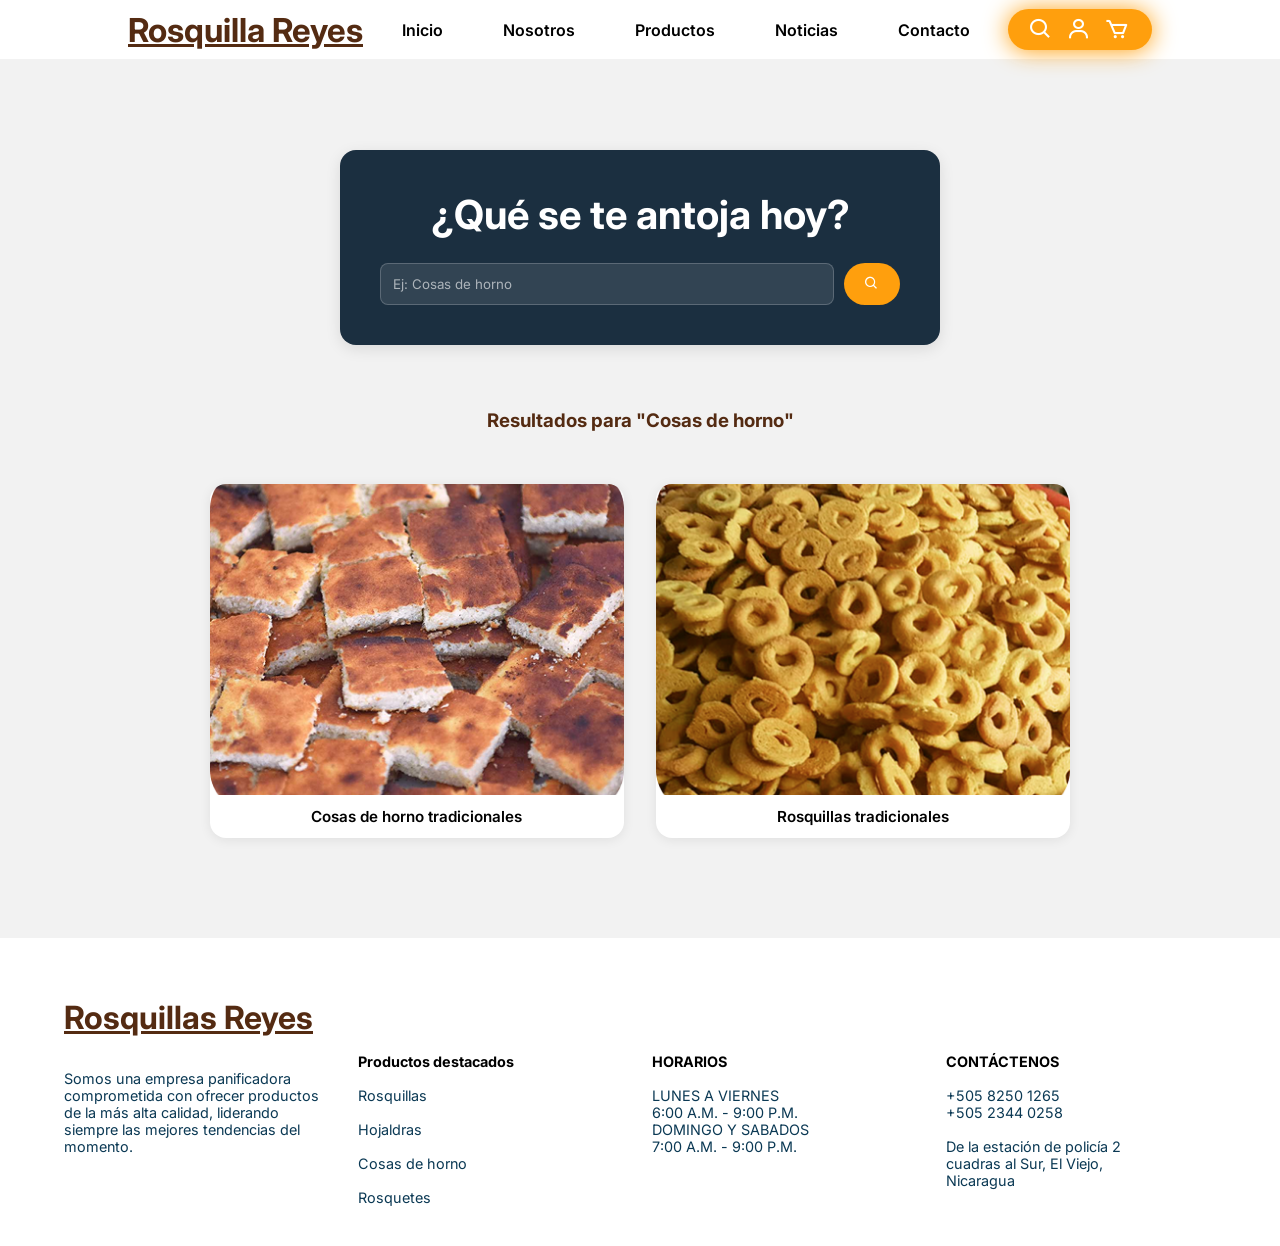
<file: busqueda.html>
<!DOCTYPE html>
<html lang="es">
<head>
    <meta charset="UTF-8">
    <meta name="viewport" content="width=device-width, initial-scale=1.0">
    <title>Buscar - Rosquilla Reyes</title>
    <link rel="stylesheet" href="css/global.css">
    <link rel="stylesheet" href="css/style-nuevas.css">
    <link rel="stylesheet" href="css/busqueda.css">
    <link rel="stylesheet" href="css/stylep.css">
    <link href='https://unpkg.com/boxicons@2.1.4/css/boxicons.min.css' rel='stylesheet'>
</head>
<body>
    <div id="header-placeholder"></div>

    <section class="nueva-seccion">
        <div class="busqueda-wrap">
            <h2>¿Qué se te antoja hoy?</h2>
            <form class="busqueda-form" action="busqueda.html">
                <input type="text" placeholder="Ej: Cosas de horno" required>
                <button type="submit" class="btn"><i class='bx bx-search'></i></button>
            </form>
        </div>

        <h3 class="resultados-titulo">Resultados para "Cosas de horno"</h3>
        
        <!-- Reusamos el grid de la página de productos para mostrar resultados -->
        <div class="productos-grid">
            <a href="detalle-producto.html?prod=cosasdehorno">
                <div class="producto-card">
                    <div class="producto-img-wrap">
                        <img src="img/Productos/Cosadehorno.png" alt="Cosas de horno">
                    </div>
                    <p>Cosas de horno tradicionales</p>
                </div>
            </a>
            <a href="detalle-producto.html?prod=rosquillas">
                <div class="producto-card">
                    <div class="producto-img-wrap">
                        <img src="img/Productos/Rosquillas.png" alt="Rosquillas">
                    </div>
                    <p>Rosquillas tradicionales</p>
                </div>
            </a>
        </div>
    </section>

    <div id="footer-placeholder"></div>
    <script src="js/components.js"></script>
</body>
</html>
</file>
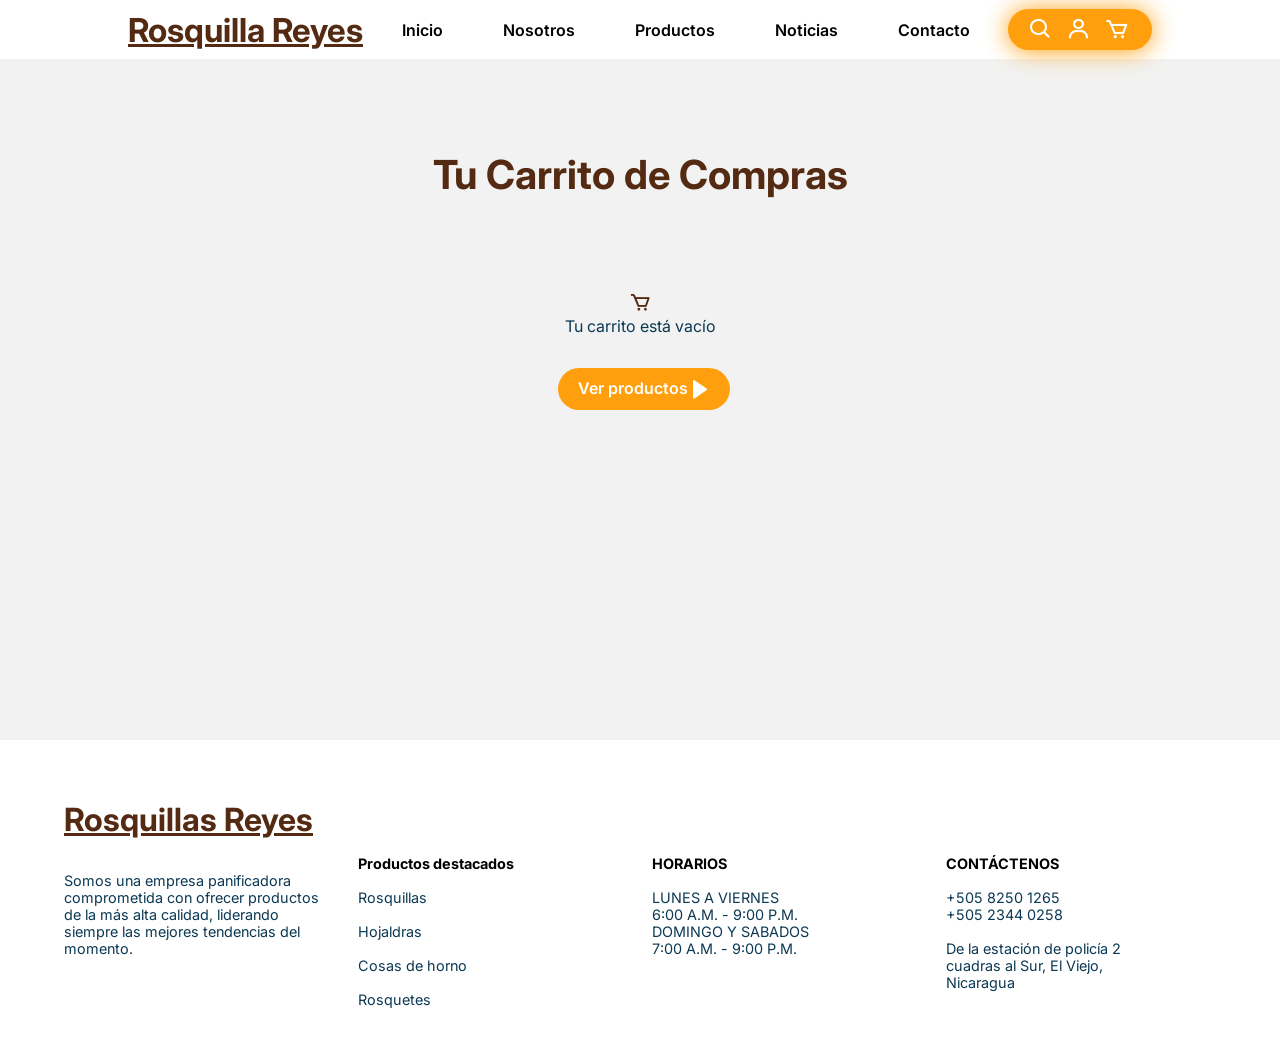
<file: carrito.html>
<!DOCTYPE html>
<html lang="es">
<head>
    <meta charset="UTF-8">
    <meta name="viewport" content="width=device-width, initial-scale=1.0">
    <title>Carrito - Rosquilla Reyes</title>
    <link rel="stylesheet" href="css/global.css">
    <link rel="stylesheet" href="css/style-nuevas.css">
    <link rel="stylesheet" href="css/carrito.css">
    <link href='https://unpkg.com/boxicons@2.1.4/css/boxicons.min.css' rel='stylesheet'>
</head>
<body>
    <div id="header-placeholder"></div>

    <section class="nueva-seccion">
        <h2 class="titulo-seccion">Tu Carrito de Compras</h2>

        <!-- Carrito vacío -->
        <div id="carrito-vacio" class="carrito-vacio">
            <i class='bx bx-cart'></i>
            <p>Tu carrito está vacío</p>
            <a href="productos.html" class="btn">Ver productos <i class='bx bxs-right-arrow'></i></a> 
        </div>

        <!-- Carrito con productos -->
        <div id="carrito-lleno">
            <table class="carrito-table">
                <thead>
                    <tr>
                        <th>Producto</th>
                        <th>Cantidad</th>
                        <th>Precio</th>
                        <th>Subtotal</th>
                        <th>Acción</th>
                    </tr>
                </thead>
                <tbody id="carrito-body">
                    <!-- Se llena dinámicamente -->
                </tbody>
            </table>
            
            <div class="carrito-total">
                <p>Total a pagar: <span id="carrito-total-valor">C$ 0.00</span></p>
                <br>
                <a href="forma-pago.html" class="btn">Proceder al Pago <i class='bx bx-check'></i></a>
            </div>
        </div>
    </section>

    <div id="footer-placeholder"></div>
    <script src="js/components.js"></script>
    <script src="js/productos-data.js"></script>
    <script src="js/carrito-page.js"></script>
</body>
</html>
</file>
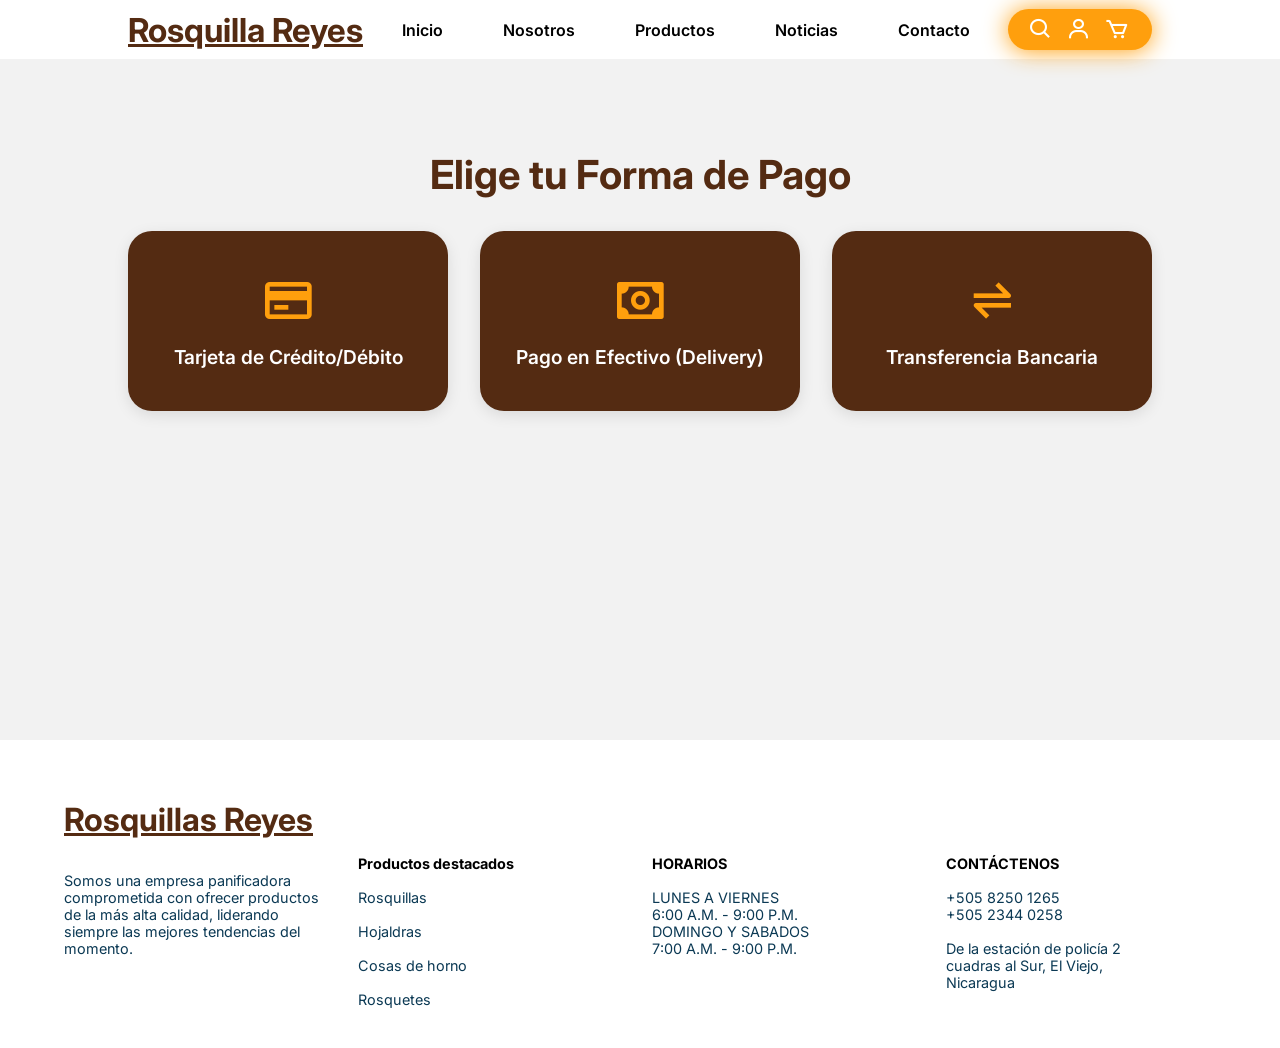
<file: forma-pago.html>
<!DOCTYPE html>
<html lang="es">
<head>
    <meta charset="UTF-8">
    <meta name="viewport" content="width=device-width, initial-scale=1.0">
    <title>Forma de Pago - Rosquilla Reyes</title>
    <link rel="stylesheet" href="css/global.css">
    <link rel="stylesheet" href="css/style-nuevas.css">
    <link rel="stylesheet" href="css/forma-pago.css">
    <link href='https://unpkg.com/boxicons@2.1.4/css/boxicons.min.css' rel='stylesheet'>
</head>
<body>
    <div id="header-placeholder"></div>

    <section class="nueva-seccion">
        <h2 class="titulo-seccion">Elige tu Forma de Pago</h2>
        
        <div class="pagos-grid">
            <a href="pago.html" class="metodo-pago">
                <i class='bx bx-credit-card'></i>
                <h3>Tarjeta de Crédito/Débito</h3>
            </a>
            <a href="pago.html" class="metodo-pago">
                <i class='bx bx-money'></i>
                <h3>Pago en Efectivo (Delivery)</h3>
            </a>
            <a href="pago.html" class="metodo-pago">
                <i class='bx bx-transfer-alt'></i>
                <h3>Transferencia Bancaria</h3>
            </a>
        </div>
    </section>

    <div id="footer-placeholder"></div>
    <script src="js/components.js"></script>
</body>
</html>
</file>
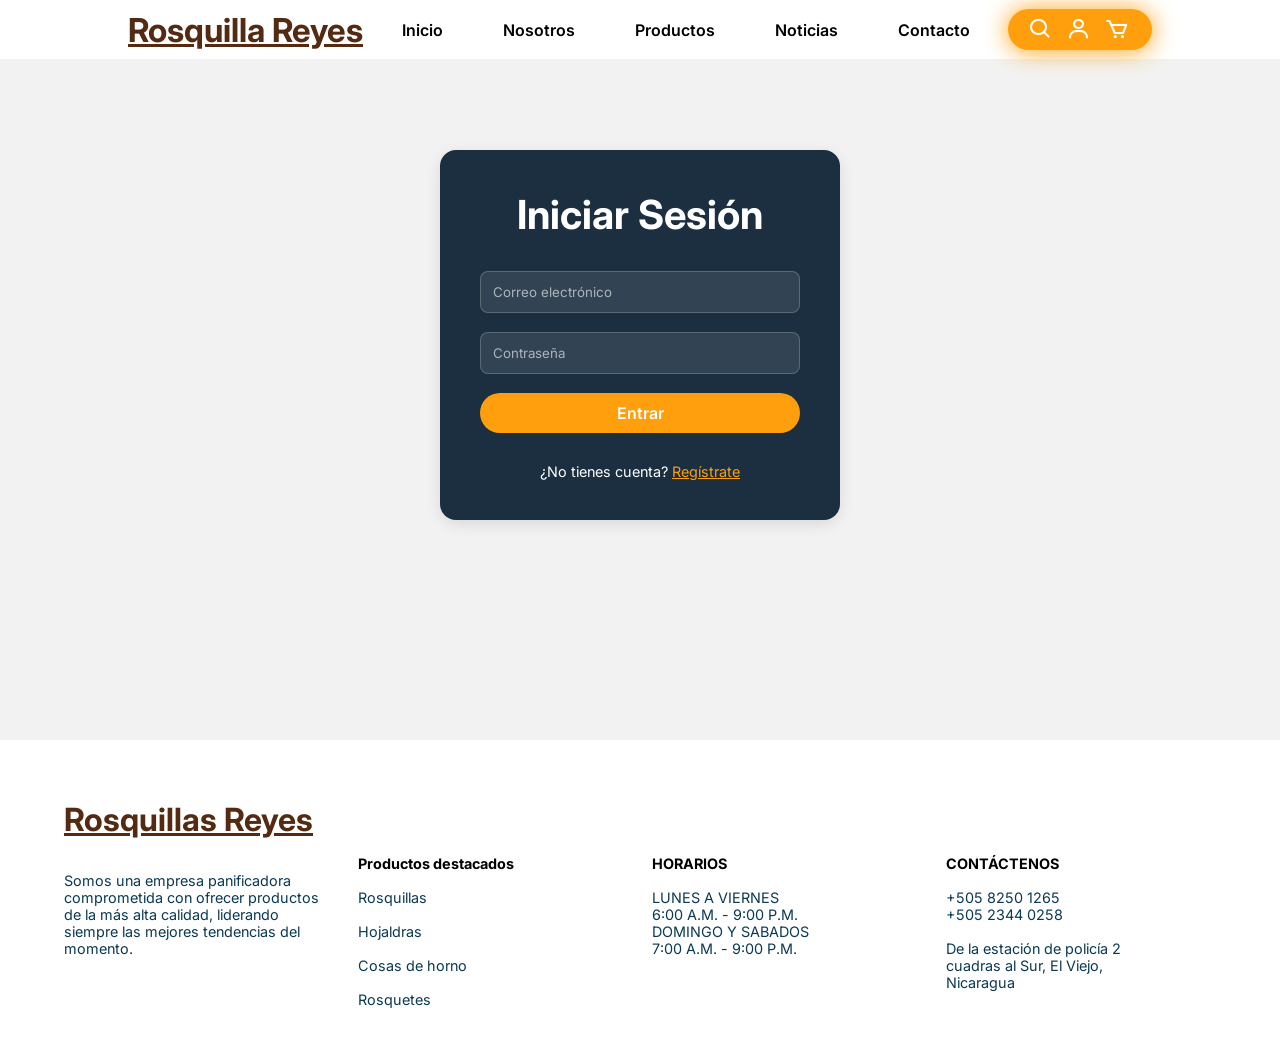
<file: login.html>
<!DOCTYPE html>
<html lang="es">
<head>
    <meta charset="UTF-8">
    <meta name="viewport" content="width=device-width, initial-scale=1.0">
    <title>Iniciar Sesión - Rosquilla Reyes</title>
    <link rel="stylesheet" href="css/global.css">
    <link rel="stylesheet" href="css/style-nuevas.css">
    <link rel="stylesheet" href="css/login.css">
    <link href='https://unpkg.com/boxicons@2.1.4/css/boxicons.min.css' rel='stylesheet'>
</head>
<body>
    <div id="header-placeholder"></div>

    <section class="nueva-seccion">
        <div class="login-wrap">
            <h2 class="titulo-seccion">Iniciar Sesión</h2>
            <form class="login-form" action="index.html">
                <input type="email" placeholder="Correo electrónico" required>
                <input type="password" placeholder="Contraseña" required>
                <button type="submit" class="btn">Entrar</button>
                <p>
                    ¿No tienes cuenta? <a class="res" href="#">Regístrate</a>
                </p>
            </form>
        </div>
    </section>

    <div id="footer-placeholder"></div>
    <script src="js/components.js"></script>
</body>
</html>
</file>
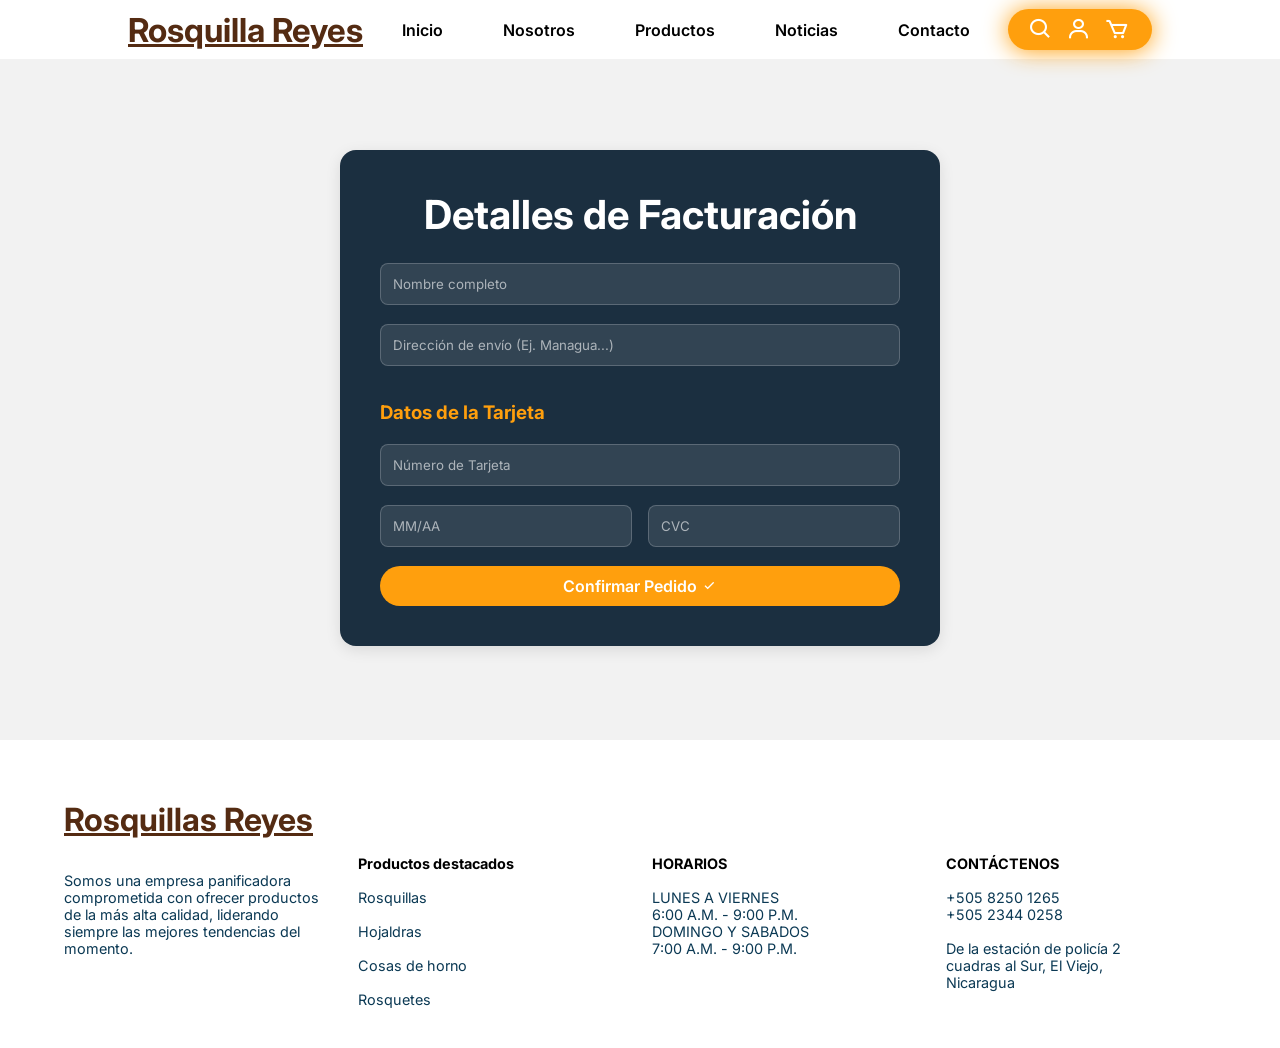
<file: pago.html>
<!DOCTYPE html>
<html lang="es">
<head>
    <meta charset="UTF-8">
    <meta name="viewport" content="width=device-width, initial-scale=1.0">
    <title>Pago - Rosquilla Reyes</title>
    <link rel="stylesheet" href="css/global.css">
    <link rel="stylesheet" href="css/style-nuevas.css">
    <link rel="stylesheet" href="css/pago.css">
    <link href='https://unpkg.com/boxicons@2.1.4/css/boxicons.min.css' rel='stylesheet'>
</head>
<body>
    <div id="header-placeholder"></div>

    <section class="nueva-seccion">
        <div class="pago-wrap">
            <h2>Detalles de Facturación</h2>
            <form class="pago-form" action="index.html">
                <input type="text" placeholder="Nombre completo" required>
                <input type="text" placeholder="Dirección de envío (Ej. Managua...)" required>
                
                <h3>Datos de la Tarjeta</h3>
                <input type="text" placeholder="Número de Tarjeta" required>
                <div class="pago-tarjeta-grid">
                    <input type="text" placeholder="MM/AA" required>
                    <input type="text" placeholder="CVC" required>
                </div>
                
                <button type="submit" class="btn" id="btn-confirmar">
                    Confirmar Pedido <i class='bx bx-check'></i>
                </button>
            </form>
        </div>
    </section>

    <div id="footer-placeholder"></div>
    <script src="js/components.js"></script>
    <script src="js/productos-data.js"></script>
    <script>
        // Muestra el total del carrito en el botón
        var total = getTotalCarrito();
        var btnConfirmar = document.getElementById('btn-confirmar');
        if (total > 0) {
            btnConfirmar.innerHTML = 'Confirmar Pedido (C$ ' + total.toFixed(2) + ') <i class="bx bx-check"></i>';
        }
    </script>
</body>
</html>
</file>
<file: css/global.css>
@import url('https://fonts.googleapis.com/css2?family=Inter:ital,opsz,wght@0,14..32,100..900;1,14..32,100..900&display=swap');

/* ── Reset ── */
* {
    margin: 0;
    padding: 0;
    box-sizing: border-box;
    font-family: 'Inter', sans-serif;
    list-style: none;
    text-decoration: none;
    scroll-behavior: smooth;
    scroll-padding-top: 2rem;
} 

/* ── Variables globales ── */
:root {
    --main-color: #ff9f0d;
    --Main-text-color: #542B12;
    --other-text-color: #0B3954;
    --other-color: #000;
    --second-color: #f1f1f1e9;
    --bg-color: #FFFFFF;
    --forms-color:#1b2f40;

    --bif-font: 2.1rem;
    --medium-font: 1.6rem;
    --h2-font: 2.5rem;
    --p-font: 1rem;
}

/* ── Body base ── */
body {
    background-color: var(--second-color);
    color: var(--Main-text-color);
}

/* ── Header ── */
header {
    position: fixed;
    width: 100%;
    top: 0;
    right: 0;
    z-index: 100;
    display: flex;
    align-items: center;
    justify-content: space-between;
    background-color: var(--bg-color);
    padding: 9px 10%;
    transition: all 0.5s ease;
    color: var(--other-color);
}

.Logo {
    display: flex;
    align-items: center;
    color: var(--Main-text-color);
    font-size: 33px;
    font-weight: 700;
    text-decoration: underline;
}

.nav-list {
    display: flex;
}

.nav-list a {
    color: var(--other-color);
    font-size: var(--p-font);
    font-weight: 600;
    margin: 0 30px;
    transition: all 0.5s ease;
}

.nav-list a:hover,
.nav-list a.active {
    color: var(--main-color);
}

.nav-icons {
    display: flex;
    align-items: center;
    padding: 8px 15px;
    background: var(--main-color);
    border-radius: 3rem;
    box-shadow: #ff9f0d 0px 1px 25px;
}

.nav-icons i {
    vertical-align: middle;
    color: var(--bg-color);
    font-size: 25px;
    margin-right: 8px;
    margin-left: 5px;
    transition: all 0.5s ease;
}

.nav-icons i:hover {
    transform: scale(1.1);
}

#menu-icon {
    display: none;
    font-size: 32px;
    color: var(--bg-color);
    cursor: pointer;
    z-index: 100001;
}

header.sticky {
    padding: 12px 14%;
    background: var(--bg-color);
}

/* ── Span (color de acento) ── */
span {
    color: var(--main-color);
}

/* ── Botón global ── */
.btn {
    display: inline-block;
    padding: 10px 20px;
    background: var(--main-color);
    color: var(--bg-color);
    border-radius: 3rem;
    font-size: var(--p-font);
    font-weight: 600;
    transition: all 0.4s ease;
    border: none;
    cursor: pointer;
}

.btn:hover {
    background: #e08800;
    color: var(--bg-color);
    transform: scale(1.05);
}

/* ── Footer ── */
.footer {
    padding: 60px 5% 40px;
    background-color: var(--bg-color);
    margin-top: 20px;
}

.footer-box {
    width: 100%;
}

.ap-final {
    width: 100%;
}

.listafinal {
    display: grid;
    grid-template-columns: repeat(4, 1fr);
    font-size: 0.9rem;
    color: var(--other-text-color);
    gap: 1.5rem;
}

.Fn {
    color: var(--other-color);
    font-weight: 700;
}

.MainName {
    text-decoration: underline;
    color: var(--Main-text-color);
    font-size: 2rem;
    margin-bottom: 1rem;
    display: block;
}
</file>
<file: css/style-nuevas.css>
/* css/style-nuevas.css — estilos base compartidos para páginas secundarias */

/* ── Estructura General para Nuevas Páginas ── */
.nueva-seccion {
    padding: 150px 10% 60px;
    min-height: 80vh;
}

.titulo-seccion {
    font-size: var(--h2-font);
    color: var(--Main-text-color);
    text-align: center;
    margin-bottom: 2rem;
}
</file>
<file: css/busqueda.css>
/* css/busqueda.css — estilos específicos de busqueda.html */

.busqueda-wrap {
    max-width: 600px;
    margin: 0 auto 4rem;
    background: var(--forms-color);
    padding: 40px;
    border-radius: 1rem;
    color: var(--bg-color);
    box-shadow: 0 4px 15px rgba(0,0,0,0.1);
}

.busqueda-wrap h2 {
    font-size: var(--h2-font);
    text-align: center;
    margin-bottom: 1.5rem;
    color: #fff;
}

.busqueda-form {
    display: flex;
    gap: 10px;
}

.busqueda-form input {
    flex-grow: 1;
    padding: 12px;
    border-radius: 0.5rem;
    border: 1px solid rgba(255, 255, 255, 0.2);
    background: rgba(255, 255, 255, 0.1);
    color: var(--bg-color);
    outline: none;
}

.busqueda-form input::placeholder {
    color: rgba(255, 255, 255, 0.6);
}

.busqueda-form input:focus {
    border-color: var(--main-color);
}

.resultados-titulo {
    color: var(--Main-text-color);
    margin-bottom: 2rem;
    text-align: center;
}

.productos-grid{
    text-decoration: none;
}
</file>
<file: css/stylep.css>
/* stylep.css — estilos específicos de productos.html */ 

/* ── Sección base ── */
section {
    padding: 110px 8% 30px;
}

/* ── Hero de página ── */
.page-hero {
    padding: 120px 8% 20px;
    background-color: var(--second-color);
}

.page-hero-card {
    display: inline-block;
    background-color: #d6d4e4;
    border-radius: 0.8rem;
    padding: 18px 36px;
    margin-bottom: 1.2rem;
}

.page-hero-card h1 {
    font-size: 1.6rem;
    font-weight: 800;
    color: var(--other-text-color);
    letter-spacing: 0.02em;
}

.hero-sub {
    font-size: 0.9rem;
    color: var(--other-text-color);
    line-height: 1.6;
}

.link-contacto {
    color: var(--main-color);
    font-weight: 700;
    text-decoration: underline;
}

/* ── Grid de productos ── */
.productos-grid {
    padding: 20px 8% 20px;
    display: grid;
    grid-template-columns: repeat(auto-fit, minmax(180px, 1fr));
    gap: 2rem;
    text-align: center;
}

.productos-grid a{
    text-decoration: none;
}

.producto-card {
    background: var(--bg-color);
    border-radius: 1rem;
    overflow: hidden;
    color: var(--other-color);
    box-shadow: 0 2px 12px rgba(0, 0, 0, 0.08);
    transition: transform 0.3s ease, box-shadow 0.3s ease;
}

.producto-card:hover {
    transform: translateY(-4px);
    box-shadow: 0 6px 24px rgba(84, 43, 18, 0.18);
}

.producto-img-wrap {
    width: 100%;
    aspect-ratio: 4/3;
    overflow: hidden;
}

.producto-img-wrap img {
    width: 100%;
    height: 100%;
    object-fit: cover;
    display: block;
    transition: transform 0.4s ease;
}

.producto-card:hover .producto-img-wrap img {
    transform: scale(1.06);
}

.producto-card p {
    padding: 12px 8px;
    font-weight: 600;
    color: var(--other-color);
    font-size: 0.95rem;
}

/* ── Sección eventos ── */
.eventos-section {
    padding: 10px 8% 40px;
}

.eventos-title {
    font-size: 1.3rem;
    font-weight: 700;
    color: var(--other-text-color);
    margin-bottom: 1.2rem;
}

.eventos-section .productos-grid {
    padding: 0;
    grid-template-columns: repeat(auto-fill, minmax(180px, 1fr));
}
</file>
<file: css/carrito.css>
/* css/carrito.css — estilos específicos de carrito.html */

.carrito-table {
    width: 100%;
    border-collapse: collapse;
    background: var(--bg-color);
    border-radius: 1rem;
    overflow: hidden;
}

.carrito-table th, .carrito-table td {
    padding: 15px;
    text-align: center;
    border-bottom: 1px solid #ccc;
}

.carrito-table th {
    background: var(--Main-text-color);
    color: var(--bg-color);
}

.carrito-producto-cell {
    display: flex;
    align-items: center;
    gap: 12px;
    text-align: left;
}

.carrito-thumb {
    width: 50px;
    height: 50px;
    object-fit: cover;
    border-radius: 0.5rem;
}

.carrito-total {
    text-align: right;
    margin-top: 2rem;
    font-size: 1.5rem;
    font-weight: bold;
}

/* ── Controles de cantidad ── */
.cantidad-control {
    display: inline-flex;
    align-items: center;
    gap: 8px;
}

.btn-qty {
    background: none;
    border: 2px solid var(--Main-text-color);
    border-radius: 50%;
    width: 32px;
    height: 32px;
    display: flex;
    align-items: center;
    justify-content: center;
    cursor: pointer;
    color: var(--Main-text-color);
    font-size: 1.1rem;
    transition: all 0.3s ease;
}

.btn-qty:hover {
    background: var(--main-color);
    border-color: var(--main-color);
    color: var(--bg-color);
}

.cantidad-valor {
    font-weight: 700;
    font-size: 1.1rem;
    min-width: 24px;
    text-align: center;
    color: var(--other-color) !important;
}

.btn-eliminar {
    background: none;
    border: none;
    color: #dc3545;
    font-size: 1.4rem;
    cursor: pointer;
    transition: transform 0.3s ease;
}

.btn-eliminar:hover {
    transform: scale(1.2);
}

/* ── Carrito vacío ── */
.carrito-vacio {
    text-align: center;
    padding: 60px 42%;
    display: none;
    align-items: stretch;
}

.carrito-vacio i {
    font-size: 1.4rem;
    align-items: center;
}

.carrito-vacio p {
    font-size: 1rem;
    color: var(--other-text-color);
    margin-bottom: 2rem;
    align-items: center;
}

.carrito-vacio a {
    display: flex;
    background: var(--main-color);
    color: var(--bg-color);    
    height: 42px;
    width: 172px;
}
/* ── Carrito lleno ── */

.carrito-lleno{
    display: none;
}

.btn:hover {
    background: var(--other-color);
    color: var(--bg-color);
    transform: scale(1.1);
}

#carrito-total-valor{
    color: var(--main-color);

}
</file>
<file: css/forma-pago.css>
/* css/forma-pago.css — estilos específicos de forma-pago.html */

.pagos-grid {
    display: grid;
    grid-template-columns: repeat(auto-fit, minmax(220px, 1fr));
    gap: 2rem;
    margin-bottom: 3rem;
}

.metodo-pago {
    background: var(--Main-text-color);
    padding: 40px 20px;
    text-align: center;
    border-radius: 1.5rem;
    cursor: pointer;
    border: 2px solid transparent;
    transition: all 0.4s ease;
    box-shadow: 0 4px 15px rgba(0,0,0,0.1);
    text-decoration: none;
}

.metodo-pago h3 {
    color: var(--bg-color);
    font-size: 1.2rem;
    font-weight: 600;
}

.metodo-pago i {
    font-size: 3.5rem;
    color: var(--main-color);
    margin-bottom: 1rem;
    transition: all 0.4s ease;
}

.metodo-pago:hover {
    background: var(--other-color);
    border-color: var(--main-color);
    transform: translateY(-8px);
    box-shadow: 0 8px 25px rgba(255, 159, 13, 0.2);
}

.metodo-pago:hover i {
    transform: scale(1.1);
}
</file>
<file: css/login.css>
/* css/login.css — estilos específicos de login.html */

.login-wrap {
    max-width: 400px;
    margin: 0 auto;
    background: var(--forms-color);
    padding: 40px;
    border-radius: 1rem;
    color: var(--bg-color);
    box-shadow: 0 4px 15px rgba(0,0,0,0.1);
}

.titulo-seccion{
    color:var(--bg-color);
}

.btn{
    width: 100%; 
    text-align: center;
}

.login-form {
    display: flex;
    flex-direction: column;
    gap: 1.2rem;
}

.login-form input {
    padding: 12px;
    border-radius: 0.5rem;
    border: 1px solid rgba(255, 255, 255, 0.2);
    background: rgba(255, 255, 255, 0.1);
    color: var(--bg-color);
    outline: none;
}

.login-form input::placeholder {
    color: rgba(255, 255, 255, 0.6);
}

.login-form input:focus {
    border-color: var(--main-color);
}

.login-form p {
    text-align: center;
    margin-top: 10px;
    font-size: 0.9rem;
}

.res{
    color: var(--main-color);
    text-decoration: underline;
}
</file>
<file: css/pago.css>
/* css/pago.css — estilos específicos de pago.html */

.pago-wrap {
    max-width: 600px;
    margin: 0 auto;
    background: var(--forms-color);
    padding: 40px;
    border-radius: 1rem;
    color: var(--bg-color);
    box-shadow: 0 4px 15px rgba(0,0,0,0.1);
}

.pago-wrap h2 {
    font-size: var(--h2-font);
    text-align: center;
    margin-bottom: 1.5rem;
    color: #fff;
}

.pago-wrap h3 {
    margin-top: 1rem;
    color: var(--main-color);
}

.pago-form {
    display: flex;
    flex-direction: column;
    gap: 1.2rem;
}

.pago-form input {
    padding: 12px;
    border-radius: 0.5rem;
    border: 1px solid rgba(255, 255, 255, 0.2);
    background: rgba(255, 255, 255, 0.1);
    color: var(--bg-color);
    outline: none;
}

.pago-form input::placeholder {
    color: rgba(255, 255, 255, 0.6);
}

.pago-form input:focus {
    border-color: var(--main-color);
}

.pago-tarjeta-grid {
    display: grid;
    grid-template-columns: 1fr 1fr;
    gap: 1rem;
}

.btn-confirmar{
    width: 100%; 
    margin-top: 1rem;
}
</file>
